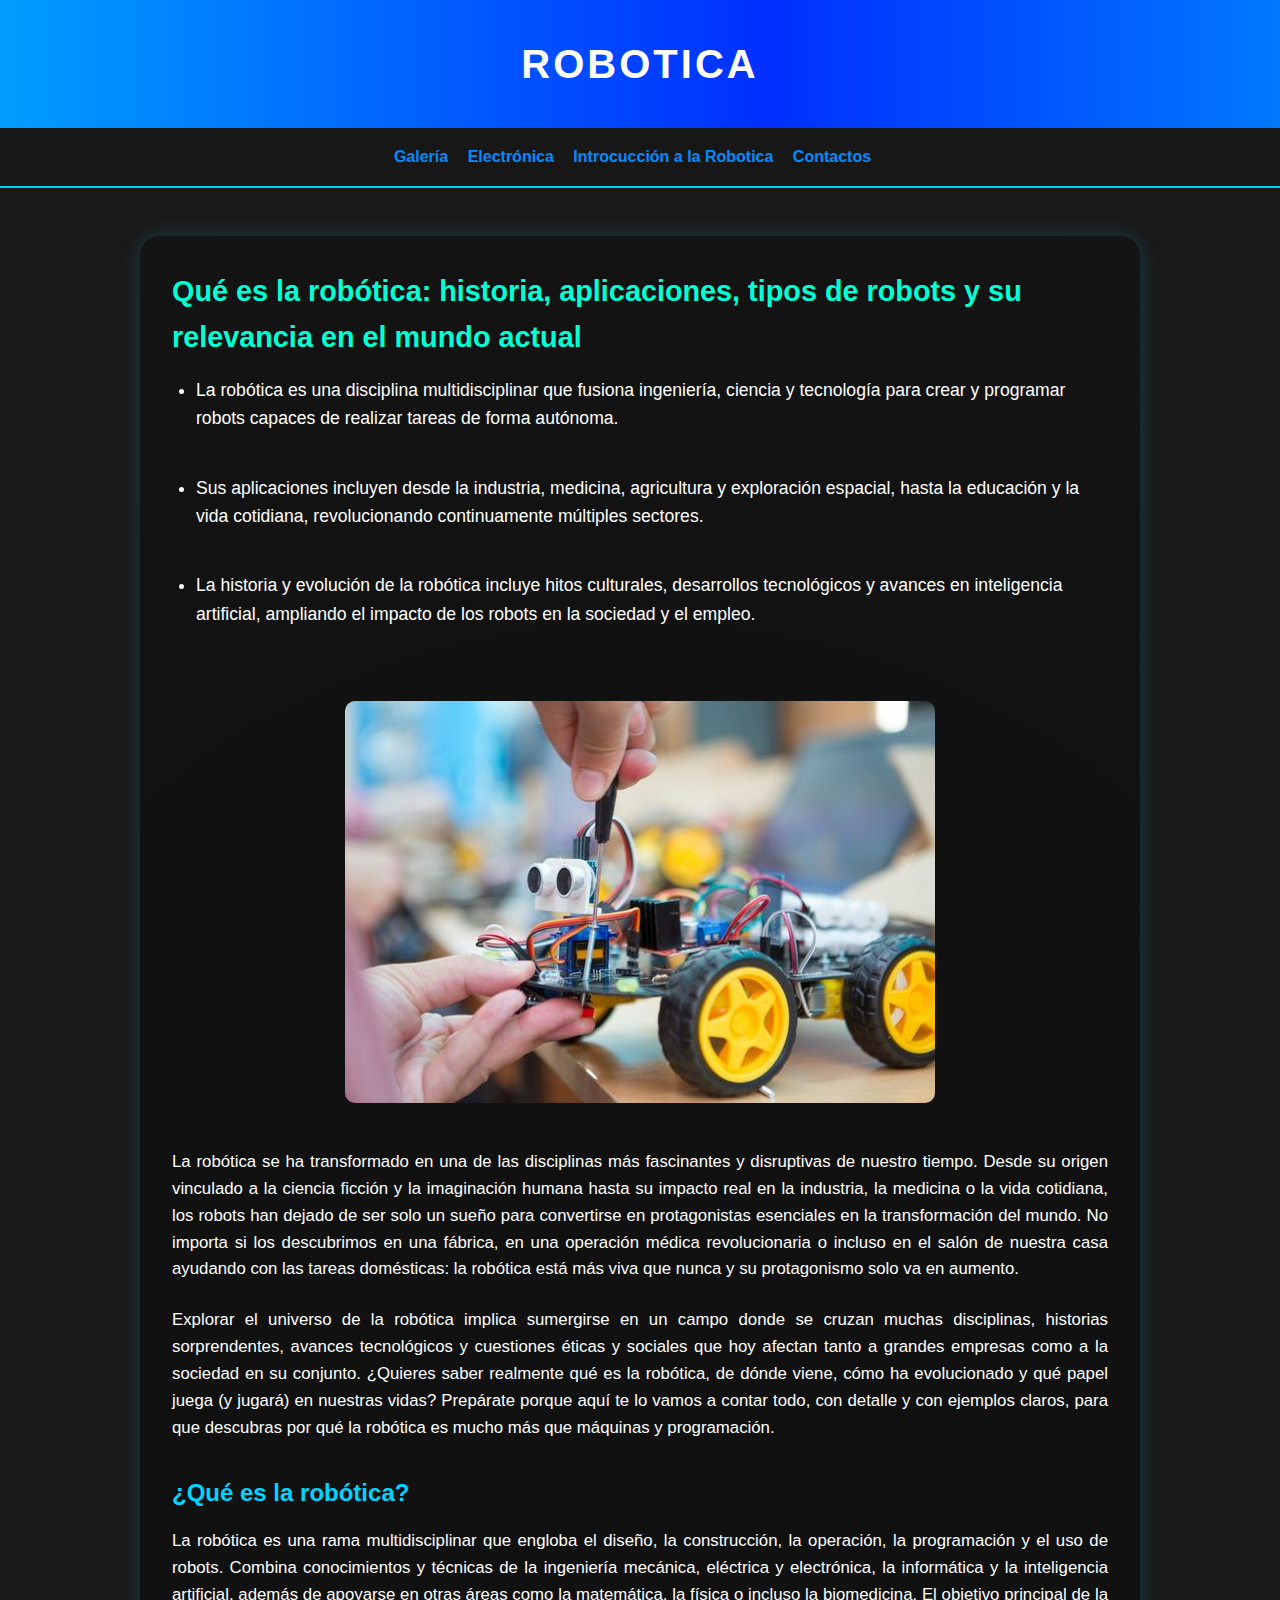
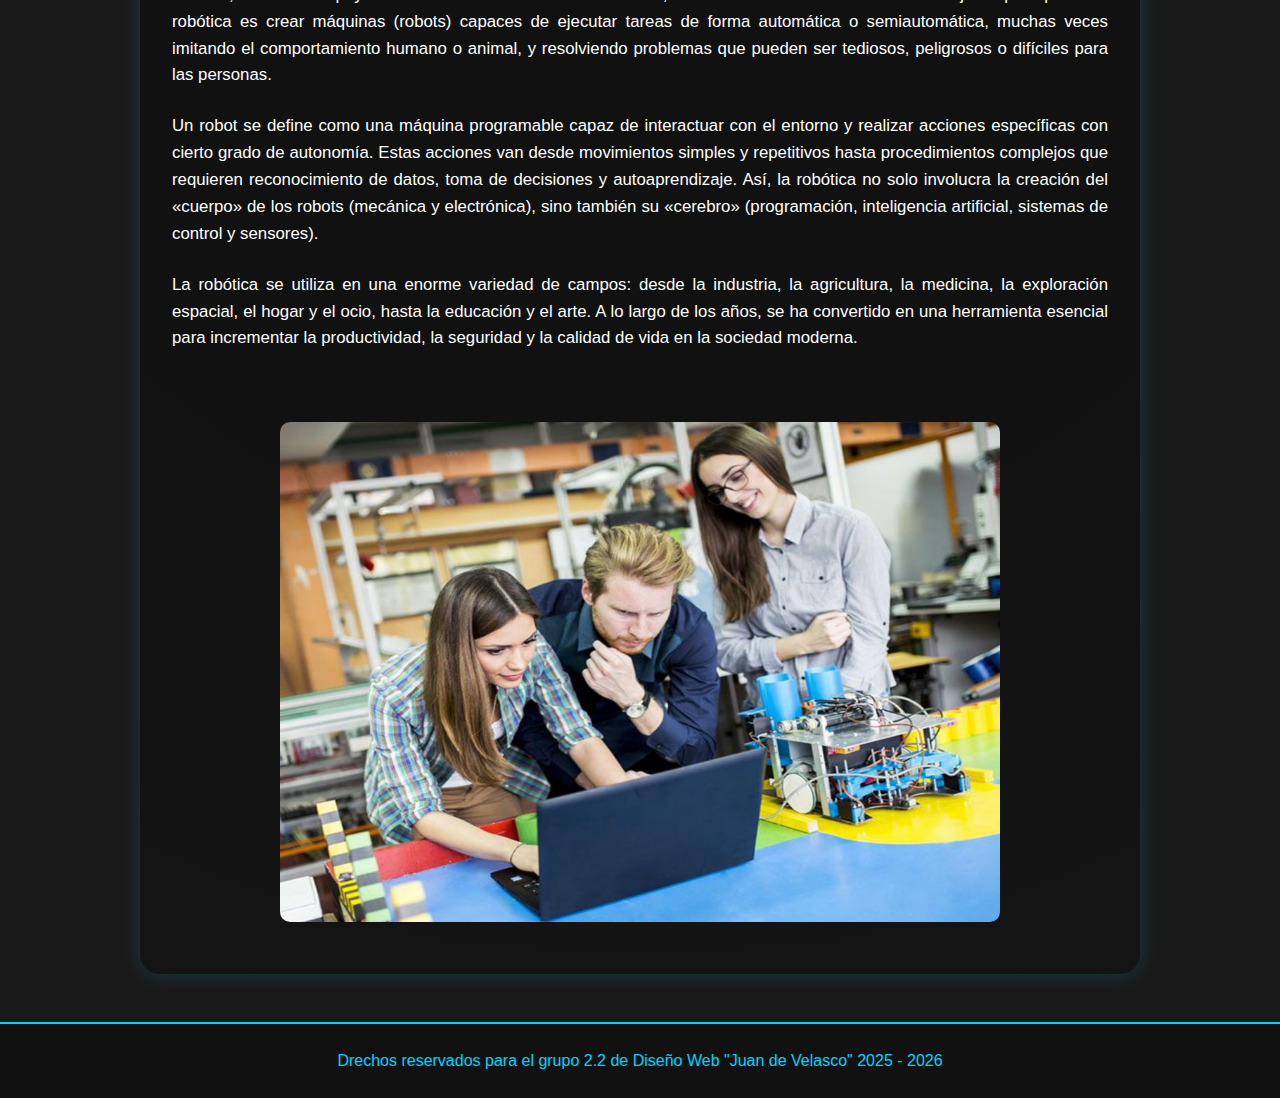
<file: index.html>
<!DOCTYPE html>
<html lang="en">
<head>
    <meta charset="UTF-8">
    <meta name="viewport" content="width=device-width, initial-scale=1.0">
    <title>Robotica</title>
    <link rel="stylesheet" href="estilos1.css">
</head>
<body>

    <header>
        <h1 class="titulo">Robotica</h1>
    </header>
        <nav>
            <ul>
                <a href="galeria.html">Galería</a>
                <a href="proyecto.html">Electrónica</a>
                <a href="robotica.html">Introcucción a la Robotica</a>
                <a href="hoja.html">Contactos</a>
            </ul>
        </nav>

        <section class="todo">
            <div>
                <h1>Qué es la robótica: historia, aplicaciones, tipos de robots y su relevancia en el mundo actual</h1>
                <ul>
                    <li>La robótica es una disciplina multidisciplinar que fusiona ingeniería, ciencia y tecnología
                         para crear y programar robots capaces de realizar tareas de forma autónoma.</li><br>
                    <li>Sus aplicaciones incluyen desde la industria, medicina, agricultura y exploración espacial,
                         hasta la educación y la vida cotidiana, revolucionando continuamente múltiples sectores.</li><br>
                    <li>La historia y evolución de la robótica incluye hitos culturales, desarrollos tecnológicos 
                        y avances en inteligencia artificial, ampliando el impacto de los robots en la sociedad y el empleo.</li><br>
                </ul>
                <img src="imagenes/001.jpg" alt="imagen ronotica" class="imagen">
                <br>
                <p class="parr">La robótica se ha transformado en una de las disciplinas más fascinantes y disruptivas de nuestro tiempo.
                     Desde su origen vinculado a la ciencia ficción y la imaginación humana hasta su impacto real en la industria,
                    la medicina o la vida cotidiana, los robots han dejado de ser solo un sueño para convertirse en 
                    protagonistas esenciales en la transformación del mundo. No importa si los descubrimos en una fábrica,
                    en una operación médica revolucionaria o incluso en el salón de nuestra casa ayudando con las tareas 
                    domésticas: la robótica está más viva que nunca y su protagonismo solo va en aumento.</p>

                <p class="parr">Explorar el universo de la robótica implica sumergirse en un campo donde se cruzan muchas 
                    disciplinas, historias sorprendentes, avances tecnológicos y cuestiones éticas y sociales 
                    que hoy afectan tanto a grandes empresas como a la sociedad en su conjunto. ¿Quieres saber 
                    realmente qué es la robótica, de dónde viene, cómo ha evolucionado y qué papel juega (y jugará)
                    en nuestras vidas? Prepárate porque aquí te lo vamos a contar todo, con detalle y con ejemplos claros,
                    para que descubras por qué la robótica es mucho más que máquinas y programación.</p>

                <h2>¿Qué es la robótica?</h2>
                <p class="parr">La robótica es una rama multidisciplinar que engloba el diseño, la construcción, la operación, 
                    la programación y el uso de robots. Combina conocimientos y técnicas de la ingeniería mecánica,
                    eléctrica y electrónica, la informática y la inteligencia artificial, además de apoyarse en otras
                    áreas como la matemática, la física o incluso la biomedicina. El objetivo principal de la robótica
                    es crear máquinas (robots) capaces de ejecutar tareas de forma automática o semiautomática,
                    muchas veces imitando el comportamiento humano o animal, y resolviendo problemas que pueden 
                    ser tediosos, peligrosos o difíciles para las personas.</p>

                    <p class="parr">Un robot se define como una máquina programable capaz de interactuar con el entorno y realizar 
                    acciones específicas con cierto grado de autonomía. Estas acciones van desde movimientos
                    simples y repetitivos hasta procedimientos complejos que requieren reconocimiento de datos,
                    toma de decisiones y autoaprendizaje. Así, la robótica no solo involucra la creación del
                    «cuerpo» de los robots (mecánica y electrónica), sino también su «cerebro» (programación,
                    inteligencia artificial, sistemas de control y sensores).</p>

                <p class="parr">La robótica se utiliza en una enorme variedad de campos: desde la industria, la agricultura,
                    la medicina, la exploración espacial, el hogar y el ocio, hasta la educación y el arte. 
                    A lo largo de los años, se ha convertido en una herramienta esencial para incrementar la 
                    productividad, la seguridad y la calidad de vida en la sociedad moderna.</p>

                    <br>

                <img src="imagenes/002.jpg" alt="imagen2" class="imagen2">
            </div>
        </section>
    <footer>
        <p>Drechos reservados para el grupo 2.2 de Diseño Web "Juan de Velasco" 2025 - 2026</p>
    </footer>
</body>

</html>
</file>
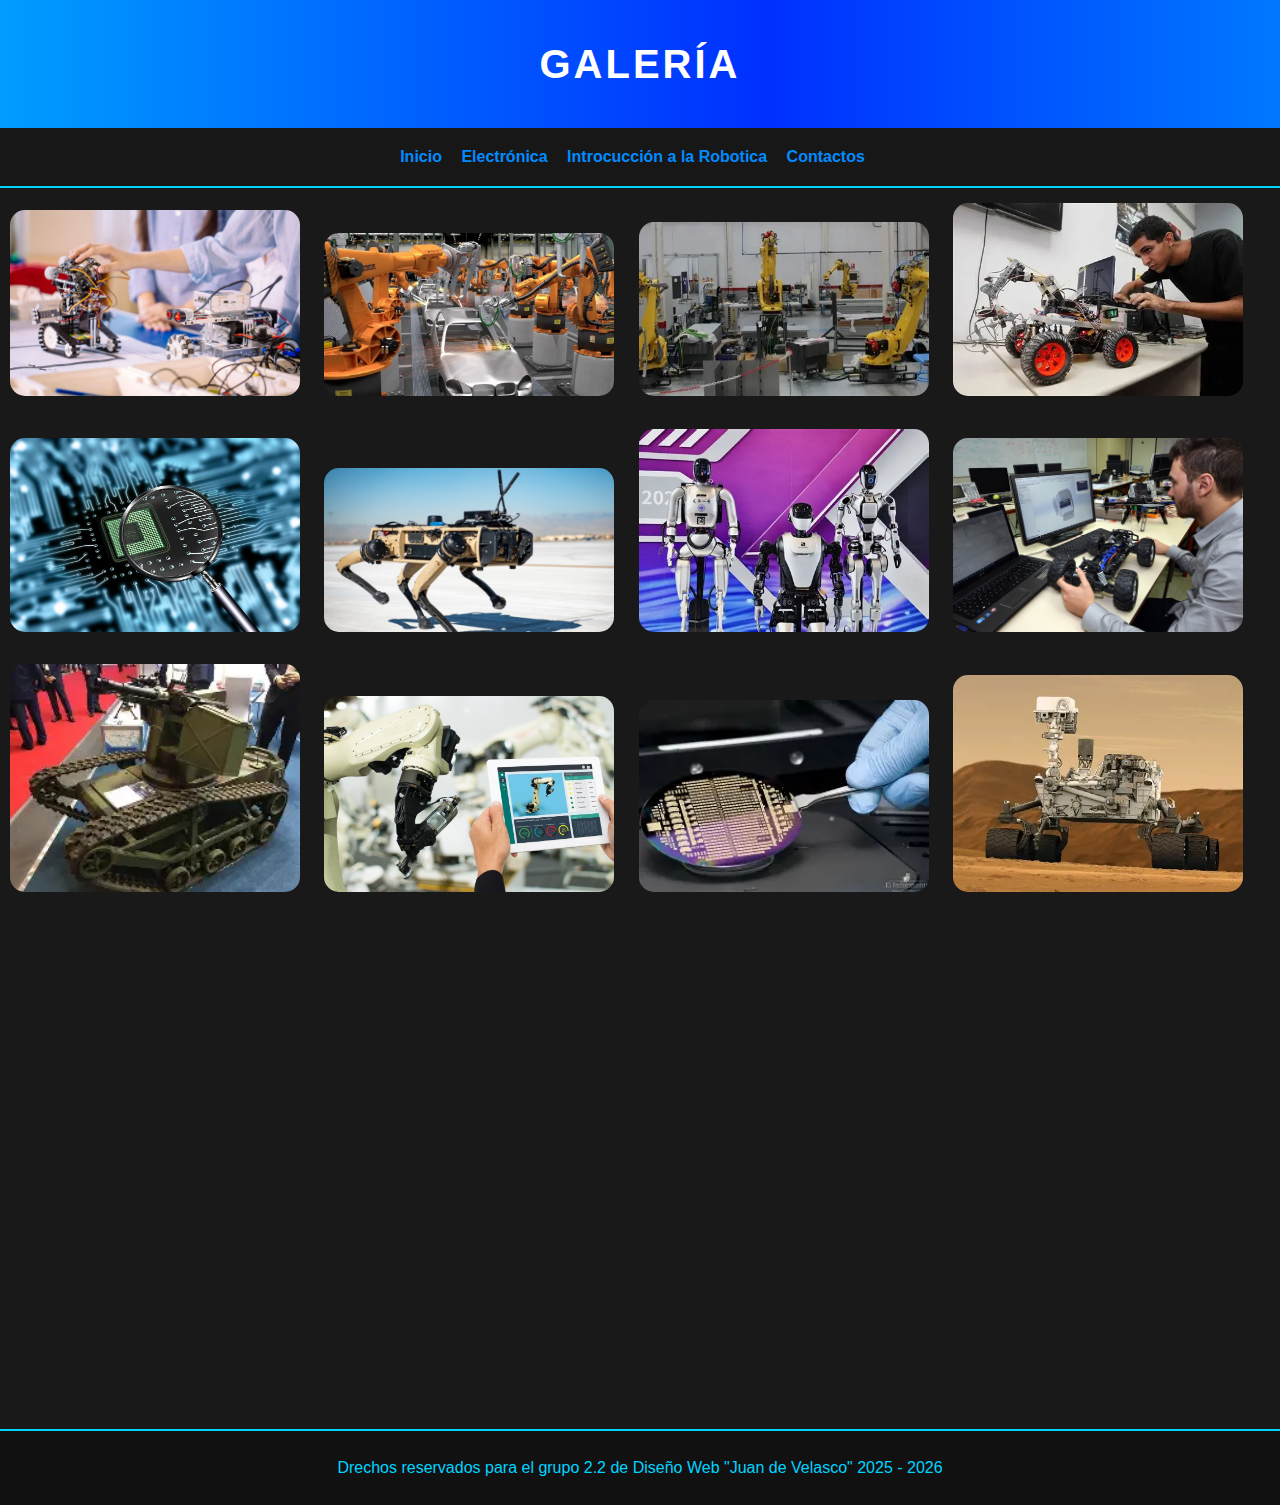
<file: galeria.html>
<!DOCTYPE html>
<html lang="en">
<head>
    <meta charset="UTF-8">
    <meta name="viewport" content="width=device-width, initial-scale=1.0">
    <title>Galeria</title>
    <link rel="stylesheet" href="estilos1.css">
</head>
<body>
    <header>
        <h1 class="titulo">Galería</h1>
    </header>
        <nav>
            <ul>
                <a href="index.html">Inicio</a>
                <a href="proyecto.html">Electrónica</a>
                <a href="robotica.html">Introcucción a la Robotica</a>
                <a href="hoja.html">Contactos</a>
            </ul>
        </nav>

        
            <img src="imagenes/003.jpeg" alt="" class="galeria12">
            <img src="imagenes/004.webp" alt="" class="galeria12">
            <img src="imagenes/005.webp" alt="" class="galeria12" >
            <img src="imagenes/006.webp" alt="" class="galeria12">
            <img src="imagenes/007.jpg" alt="" class="galeria12">
            <img src="imagenes/021.webp" alt="" class="galeria12" >
            <img src="imagenes/015.webp" alt="" class="galeria12" >
            <img src="imagenes/010.jpg" alt="" class="galeria12">
            <img src="imagenes/020.webp" alt="" class="galeria12">
            <img src="imagenes/014.jpg" alt="" class="galeria12">
            <img src="imagenes/008.webp" alt="" class="galeria12">
            <img src="imagenes/011.webp" alt="" class="galeria12">
        <div data-animar>
            <img src="imagenes/018.webp" alt="" class="galeria12">
            <img src="imagenes/016.jpeg" alt="" class="galeria12">
            <img src="imagenes/014.jpg" alt="" class="galeria12">
            <img src="imagenes/017.webp" alt="" class="galeria12">
            <img src="imagenes/019.webp" alt="" class="galeria12">
            <img src="imagenes/013.webp" alt="" class="galeria12">
            <img src="imagenes/012.webp" alt="" class="galeria12">
            <img src="imagenes/009.webp" alt="" class="galeria12">
        </div>
    <footer>
        <p>Drechos reservados para el grupo 2.2 de Diseño Web "Juan de Velasco" 2025 - 2026</p>
    </footer>
    <script src="script.js"></script>

</body>

</html>
</file>
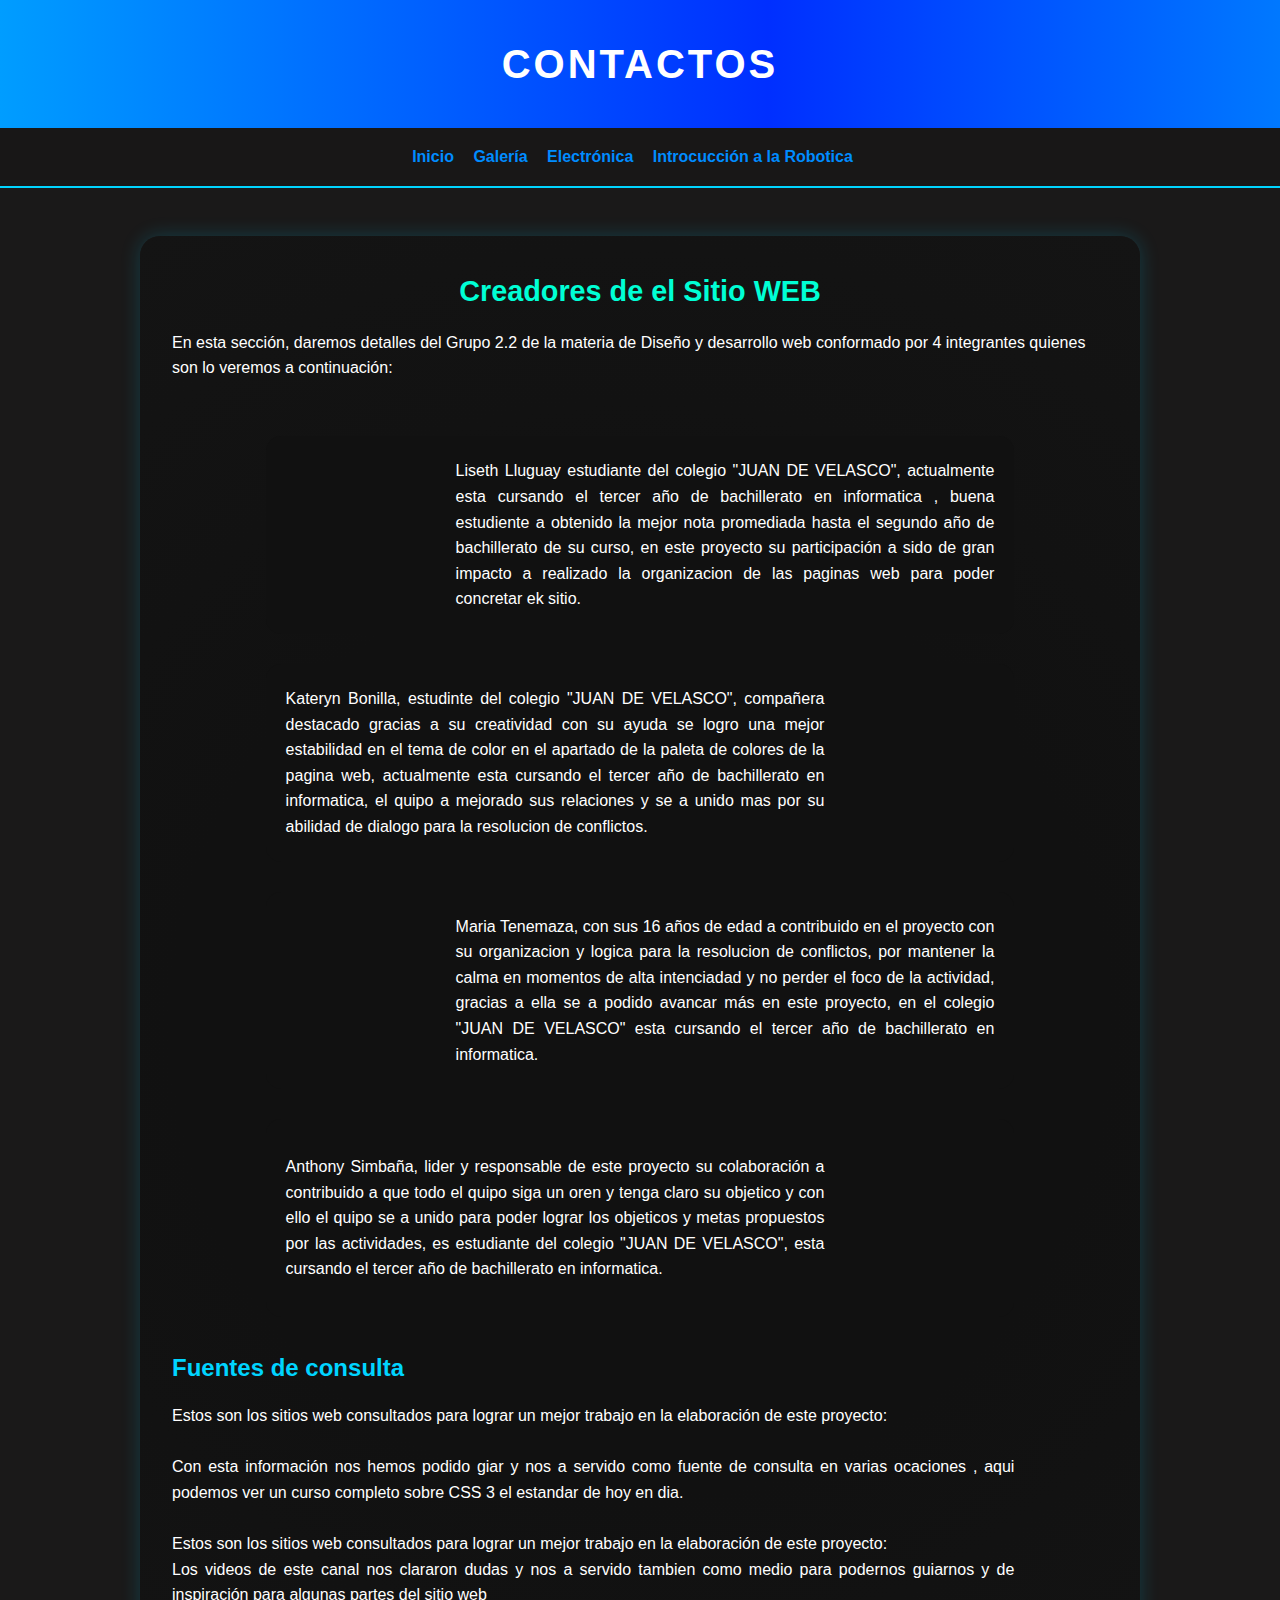
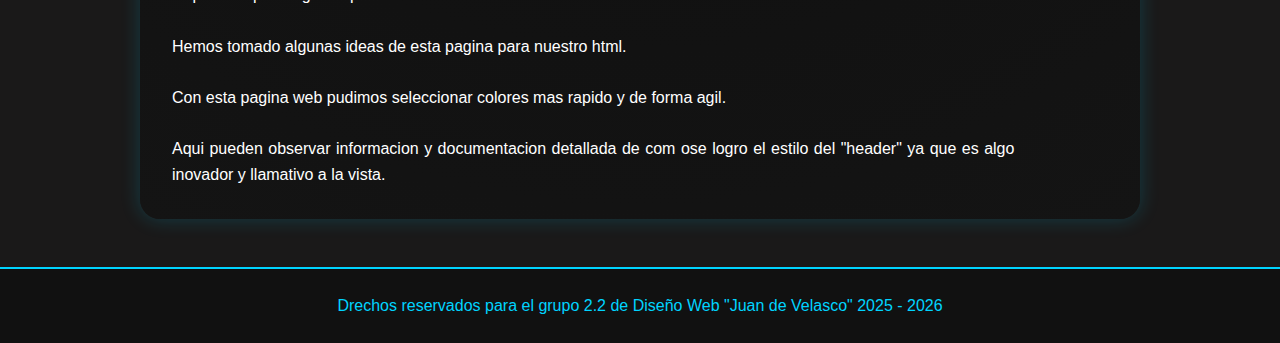
<file: hoja.html>
<!--en esta hoja van a ir referencias y tambien como una hoja de presentacion de los integrantes del grupo-->
<!DOCTYPE html>
<html lang="en">
<head>
    <meta charset="UTF-8">
    <meta name="viewport" content="width=device-width, initial-scale=1.0">
    <title>Contactos</title>
    <link rel="stylesheet" href="estilos1.css">
</head>
<body>
    
     <header>
        <h1 class="titulo">Contactos</h1>
    </header>
        <nav>
            <ul>
                <a href="index.html">Inicio</a>
                <a href="galeria.html">Galería</a>
                <a href="proyecto.html">Electrónica</a>
                <a href="robotica.html">Introcucción a la Robotica</a>
            </ul>
        </nav>

        <section class="todo" data-animar>
            <div class="texto">
                <h1>Creadores de el Sitio WEB</h1>
            </div>
            <div>
                <p>En esta sección, daremos detalles del Grupo 2.2 de la materia de Diseño y desarrollo web conformado por 4 integrantes quienes son
                    lo veremos a continuación:
                </p>
            </div>
            <br>
            <div class="curriculo">
                <div class="curr">
                    <img src="imagenes/liseth.jpg" alt="creadora 1" class="cur">
                </div>
                <div class="curtex">
                    <p>
                        Liseth Lluguay estudiante del colegio "JUAN DE VELASCO", actualmente esta cursando el tercer año de bachillerato en informatica
                        , buena estudiente a obtenido la mejor nota promediada hasta el segundo año de bachillerato de su curso,
                        en este proyecto su participación a sido de gran impacto a realizado la organizacion de las paginas web para poder
                        concretar ek sitio.
                    </p>
                </div>
            </div>

            <div class="curriculo2">
                <div class="curr">

                    <img src="imagenes/katy.jpg" alt="creadora 2" class="cur">

                </div>
                
                <div class="curtex">
                    <p>
                        Kateryn Bonilla, estudinte del colegio "JUAN DE VELASCO", compañera destacado gracias a su creatividad 
                        con su ayuda se logro una mejor estabilidad en el tema de color en el apartado de la paleta de colores de la
                        pagina web, actualmente esta cursando el tercer año de bachillerato en informatica, el quipo a mejorado sus 
                        relaciones y se a unido mas por su abilidad de dialogo para la resolucion de conflictos.
                    </p>
                </div>
            </div>

             <div class="curriculo">

                <div class="curr">
                    <img src="imagenes/maria.jpg" alt="creadora 3" class="cur">
                </div>

                <div class="curtex">
                    <p>
                        Maria Tenemaza, con sus 16 años de edad a contribuido en el proyecto con su organizacion y logica para la resolucion
                        de conflictos, por mantener la calma en momentos de alta intenciadad y no perder el foco de la actividad, gracias a ella
                        se a podido avancar más en este proyecto, en el colegio "JUAN DE VELASCO" esta cursando el tercer año de bachillerato en 
                        informatica.
                    </p>
                </div>
            </div>
            
            <div class="curriculo2">

                <div class="curr">

                    <img src="imagenes/03.jpg" alt="creadora 2" class="cur">

                </div>
                
                <div class="curtex">
                    <p>
                        Anthony Simbaña, lider y responsable de este proyecto su colaboración a contribuido a que todo el quipo siga un oren y tenga claro 
                        su objetico y con ello el quipo se a unido para poder lograr los objeticos y metas propuestos por las actividades, es estudiante
                        del colegio "JUAN DE VELASCO", esta cursando el tercer año de bachillerato en informatica.
                    </p>
                </div>
            </div>

            <div class="pipi">
                <h2>Fuentes de consulta</h2>
                <p>Estos son los sitios web consultados para lograr un mejor trabajo en la elaboración de este proyecto:</p> <br>
                <p class="consulta"><a href="https://www.w3schools.com/css/default.asp">Con esta información nos hemos podido giar y nos a servido como fuente de consulta en varias ocaciones
                    , aqui podemos ver un curso completo sobre CSS 3 el estandar de hoy en dia.
                </a></p>
            </div>

            <br>

            <div class="pipi">
                <p>Estos son los sitios web consultados para lograr un mejor trabajo en la elaboración de este proyecto:</p>
                <p class="consulta"><a href="https://www.youtube.com/@FaztTech/featured">Los videos de este canal nos clararon dudas y nos
                    a servido tambien como medio para podernos guiarnos y de inspiración para algunas partes del sitio web
                </a></p>
                <br>
            </div>

            <div class="pipi">
                <p class="consulta"><a href="https://www.w3schools.com/html/default.asp">Hemos tomado algunas ideas de esta pagina para nuestro html.
                </a></p>
            </div>

            <br>

            <div class="pipi">
                <p class="consulta"><a href="https://www.color-hex.com/color-wheel/">Con esta pagina web pudimos seleccionar colores mas rapido y de forma agil.
                </a></p>
            </div>

            <br>

            <div class="pipi">
                <p class="consulta"><a href="https://developer.mozilla.org/es/docs/Web/CSS/gradient/linear-gradient">Aqui pueden observar informacion y documentacion detallada
                    de com ose logro el estilo del "header" ya que es algo inovador y llamativo a la vista.
                </a></p>
            </div>
        </section>
    <footer>
        <p>Drechos reservados para el grupo 2.2 de Diseño Web "Juan de Velasco" 2025 - 2026</p>
    </footer>
    <script src="script.js"></script>
</body>
</html>
</file>
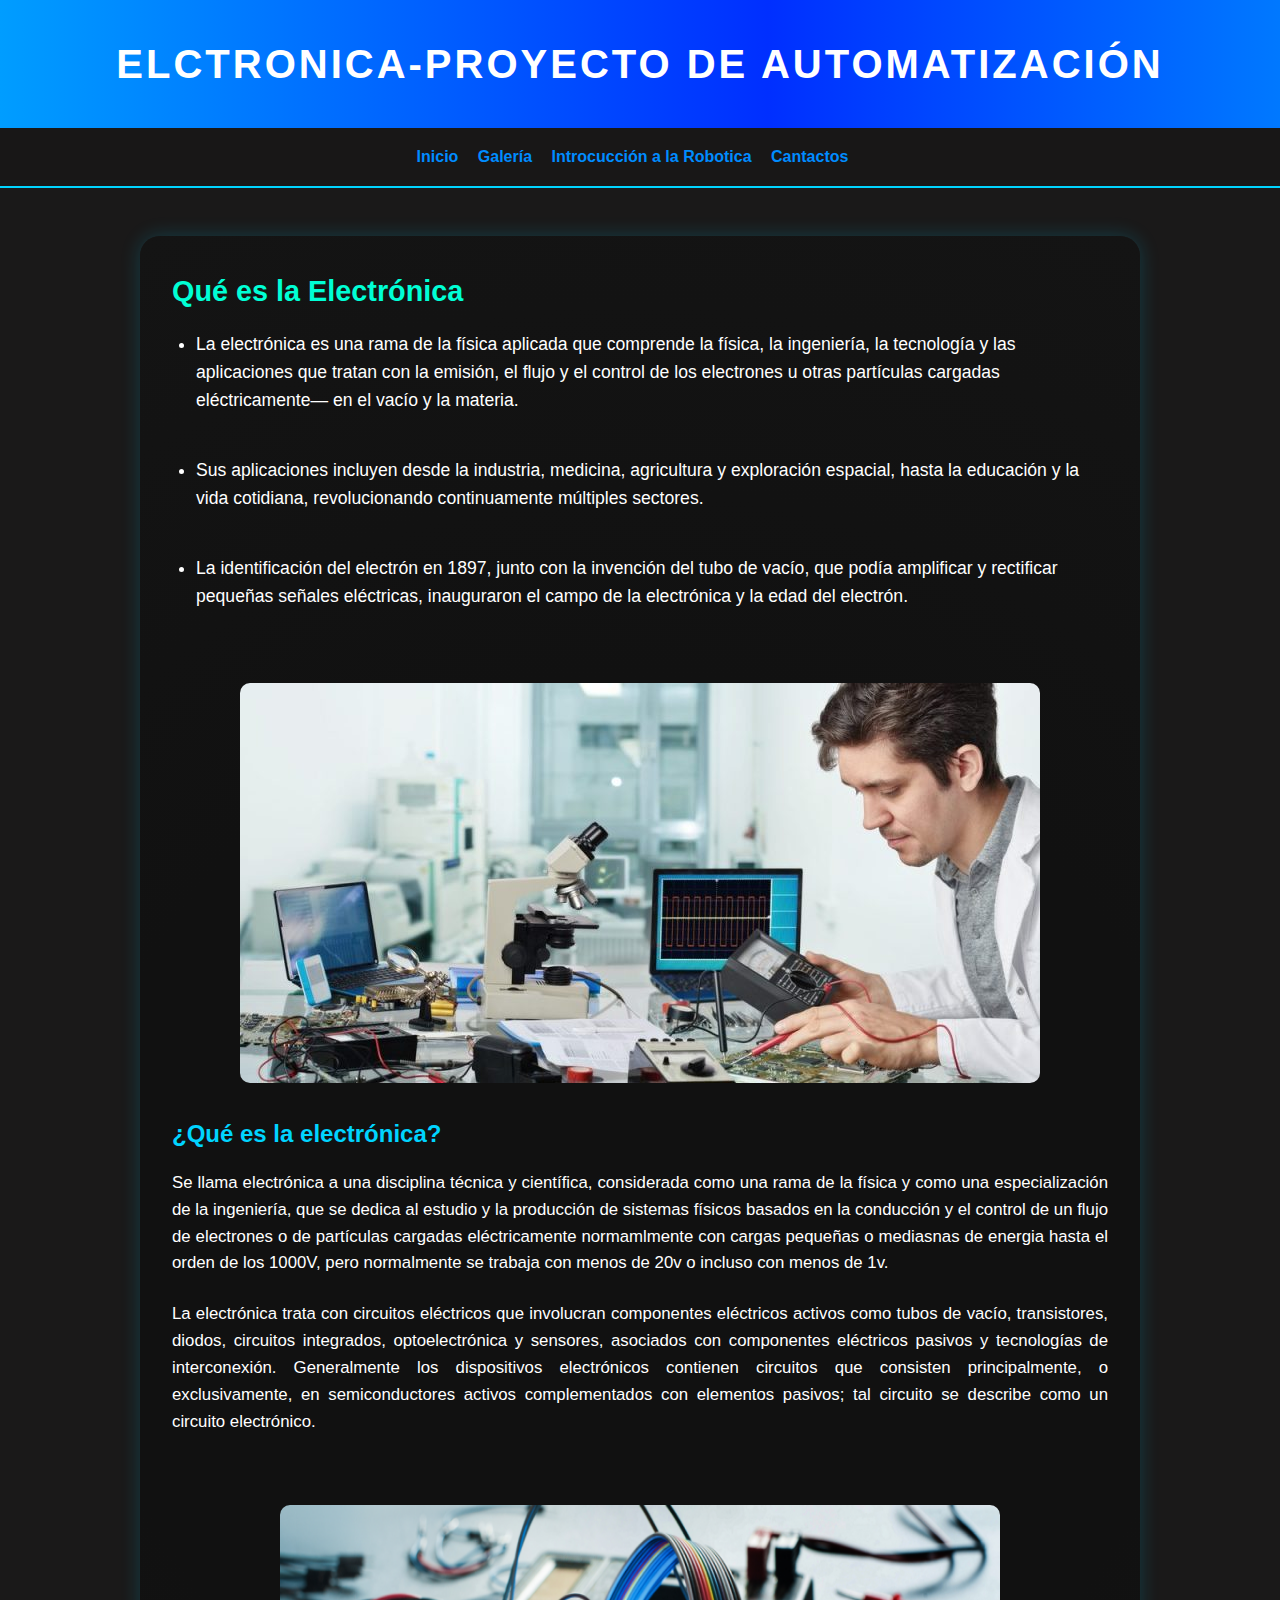
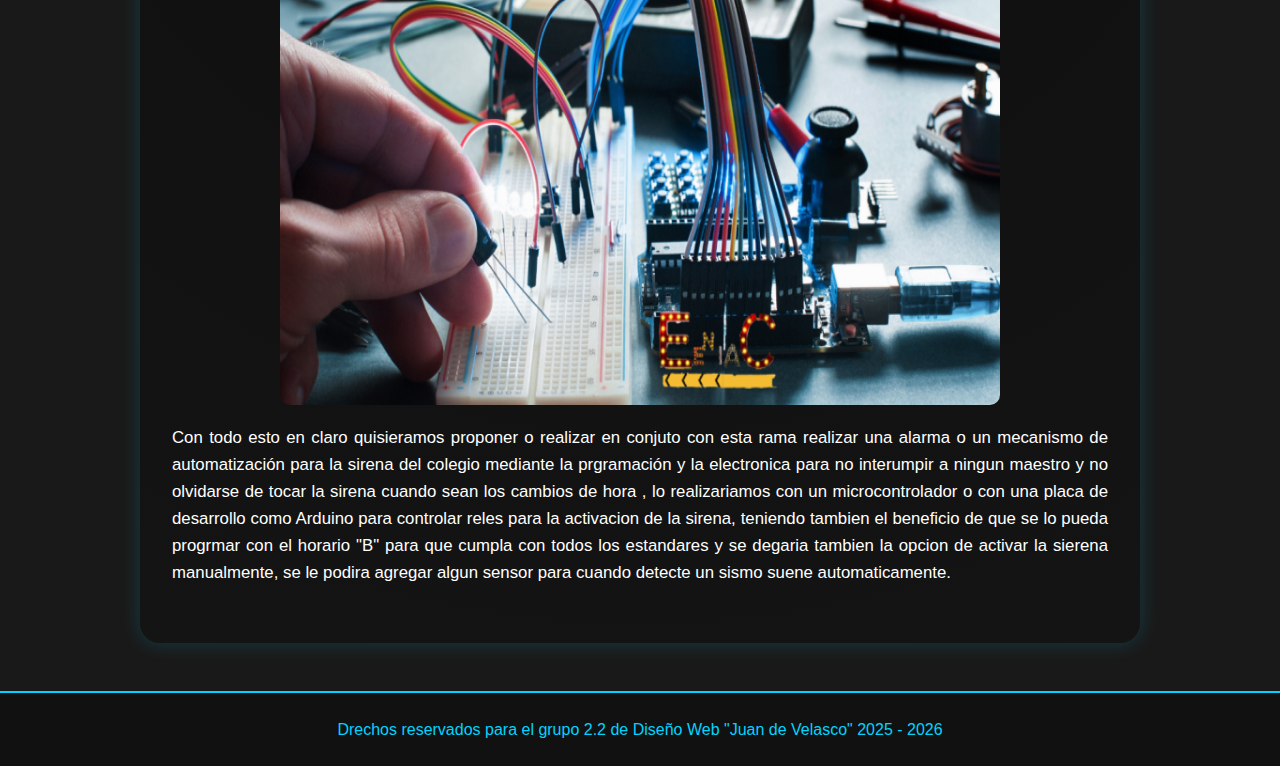
<file: proyecto.html>
<!DOCTYPE html>
<html lang="en">
<head>
    <meta charset="UTF-8">
    <meta name="viewport" content="width=device-width, initial-scale=1.0">
    <title>Proyecto</title>
    <link rel="stylesheet" href="estilos1.css">
</head>
<body>
    <header>
        <h1 class="titulo">Elctronica-Proyecto de automatización</h1>
    </header>
        <nav>
            <ul>
                <a href="index.html">Inicio</a>
                <a href="galeria.html">Galería</a>
                <a href="robotica.html">Introcucción a la Robotica</a>
                <a href="hoja.html">Cantactos</a>
            </ul>
        </nav>
        <section class="todo">
            <div>
                <h1>Qué es la Electrónica</h1>
                <ul>
                    <li>La electrónica es una rama de la física aplicada que comprende la física, la ingeniería, 
                        la tecnología y las aplicaciones que tratan con la emisión, el flujo y el control de los 
                        electrones u otras partículas cargadas eléctricamente— en el vacío y la materia.</li><br>
                    <li>Sus aplicaciones incluyen desde la industria, medicina, agricultura y exploración espacial,
                         hasta la educación y la vida cotidiana, revolucionando continuamente múltiples sectores.</li><br>
                    <li>La identificación del electrón en 1897, junto con la invención del tubo de vacío, que podía 
                        amplificar y rectificar pequeñas señales eléctricas, inauguraron el campo de la electrónica 
                        y la edad del electrón.</li><br>
                </ul>
                <img src="imagenes/e1.jpg" alt="imagen ronotica" class="imagene">

                <h2>¿Qué es la electrónica?</h2>

                <p class="parr">Se llama electrónica a una disciplina técnica y científica, considerada como una rama de la física 
                    y como una especialización de la ingeniería, que se dedica al estudio y la producción de sistemas físicos basados 
                    en la conducción y el control de un flujo de electrones o de partículas cargadas eléctricamente normamlmente con cargas 
                    pequeñas o mediasnas de energia hasta el orden de los 1000V, pero normalmente se trabaja con menos de 20v o incluso con 
                    menos de 1v.</p>

                    <p class="parr">La electrónica trata con circuitos eléctricos que involucran componentes eléctricos activos 
                    como tubos de vacío, transistores, diodos, circuitos integrados, optoelectrónica y sensores, asociados 
                    con componentes eléctricos pasivos y tecnologías de interconexión. Generalmente los dispositivos electrónicos 
                    contienen circuitos que consisten principalmente, o exclusivamente, en semiconductores activos complementados 
                    con elementos pasivos; tal circuito se describe como un circuito electrónico.</p>

                    <br>

                <img src="imagenes/e6.webp" alt="imagen2" class="imagen2">

                <p class="parr">Con todo esto en claro quisieramos proponer o realizar en conjuto con esta rama realizar 
                    una alarma o un mecanismo de automatización para la sirena del colegio mediante la prgramación y la electronica
                    para no interumpir a ningun maestro y no olvidarse de tocar la sirena cuando sean los cambios de hora 
                    , lo realizariamos con un microcontrolador o con una placa de desarrollo como Arduino para controlar reles
                    para la activacion de la sirena, teniendo tambien el beneficio de que se lo pueda progrmar con el horario
                    "B" para que cumpla con todos los estandares y se degaria tambien la opcion de activar la sierena manualmente, se 
                    le podira agregar algun sensor para cuando detecte un sismo suene automaticamente. 
                </p>
            </div>
        </section>
    <footer>
        <p>Drechos reservados para el grupo 2.2 de Diseño Web "Juan de Velasco" 2025 - 2026</p>
    </footer>
    
</body>
</html>
</file>
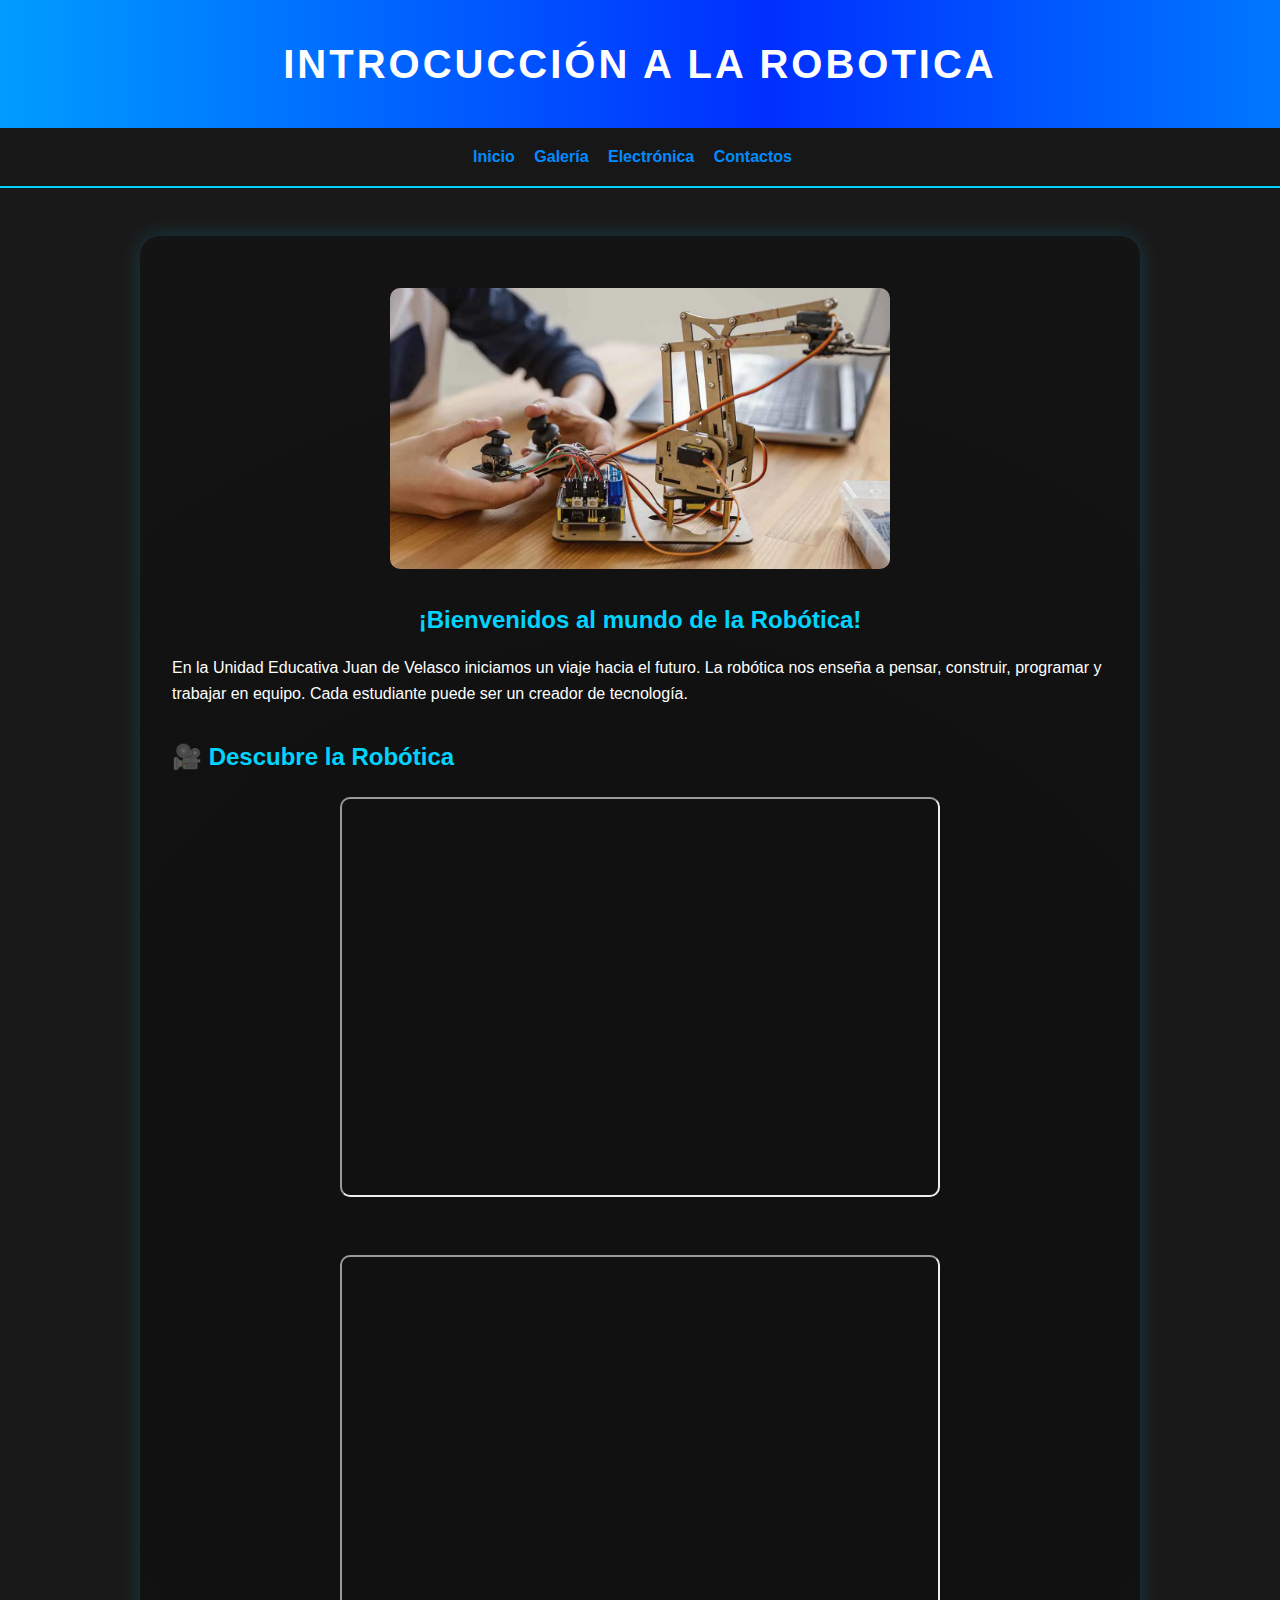
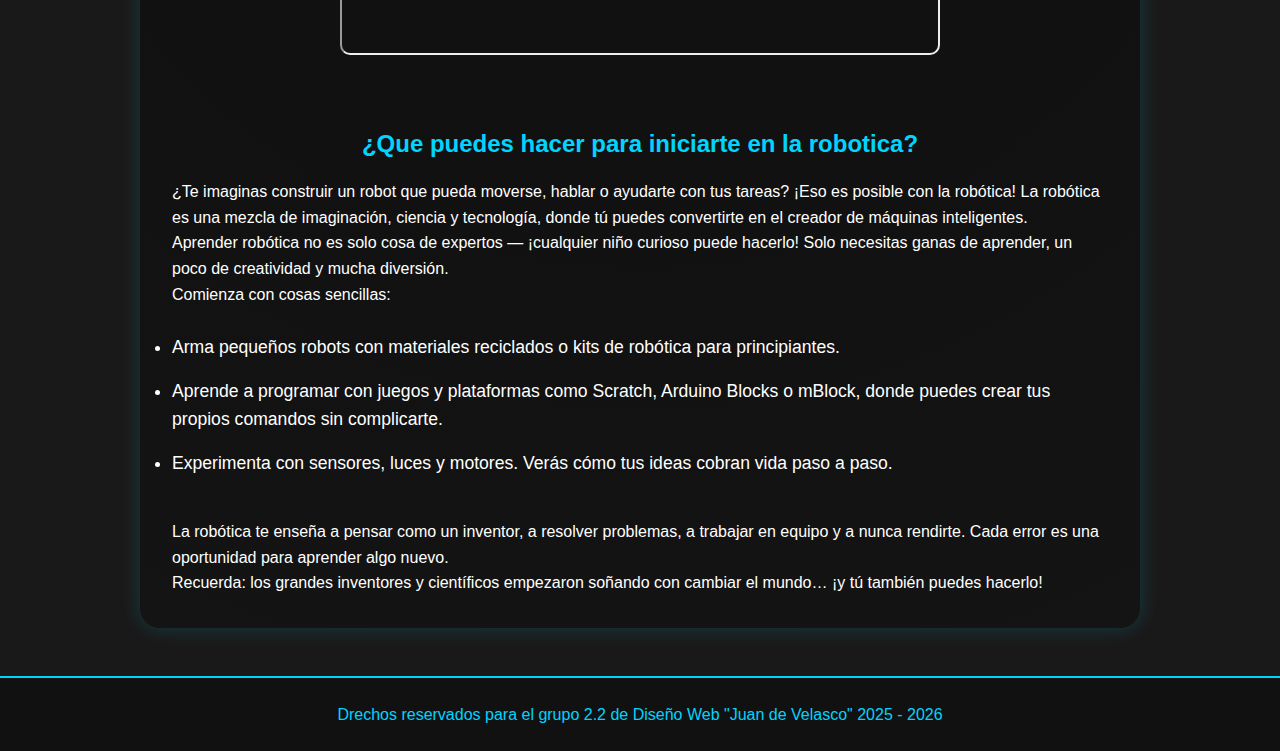
<file: robotica.html>
<!DOCTYPE html>
<html lang="en">
<head>
    <meta charset="UTF-8">
    <meta name="viewport" content="width=device-width, initial-scale=1.0">
    <title>Introcucción a la Robotica</title>
    <link rel="stylesheet" href="estilos1.css">
</head>
<body>
    <header>
        <h1 class="titulo">Introcucción a la Robotica</h1>
    </header>
        <nav>
            <ul>
                <a href="index.html">Inicio</a>
                <a href="galeria.html">Galería</a>
                <a href="proyecto.html">Electrónica</a>
                <a href="hoja.html">Contactos</a>
            </ul>
        </nav>
    <section class="todo">
        <section id="intro">
            <div class="contenedor">
                <img src="imagenes/curso-gratuito-de-robotica.webp" alt="Robot futurista" class="robot-img">
                <div class="texto">
                    <h2>¡Bienvenidos al mundo de la Robótica!</h2>
                    <p>
                        En la Unidad Educativa Juan de Velasco iniciamos un viaje hacia el futuro.
                        La robótica nos enseña a pensar, construir, programar y trabajar en equipo.
                        Cada estudiante puede ser un creador de tecnología.
                    </p>
                </div>
            </div>
        </section>

        <section id="videos">
            <h2>🎥 Descubre la Robótica</h2>
            <div class="video-container">
                <iframe src="https://www.youtube.com/embed/KpVGd_563KY?si=lzWevSLLw_TMLF5X" title="Robótica Educativa"></iframe>
            </div>

            <div class="video-container">
                <iframe src="https://www.youtube.com/embed/Dzj1jcQYHJ8?si=P7Cx9VGc0TzqFNRe" title="Aprendiendo con Robots"></iframe>
            </div>

        </section>

        <section>
            <h2 class="ya-estoy-cansado">¿Que puedes hacer para iniciarte en la robotica?</h2>
         <div >
            <p>
                ¿Te imaginas construir un robot que pueda moverse, hablar o ayudarte con tus tareas?
                ¡Eso es posible con la robótica! La robótica es una mezcla de imaginación, ciencia y tecnología, donde 
                tú puedes convertirte en el creador de máquinas inteligentes.
            </p>
            <p>
                Aprender robótica no es solo cosa de expertos — ¡cualquier niño curioso puede hacerlo! Solo necesitas 
                ganas de aprender, un poco de creatividad y mucha diversión.
            </p>
            <p>
                Comienza con cosas sencillas:
            </p>
            <br>
            <p class="lia">
                <li>Arma pequeños robots con materiales reciclados o kits de robótica para principiantes.</li>
                <li>Aprende a programar con juegos y plataformas como Scratch, Arduino Blocks o mBlock, donde puedes crear tus propios comandos sin complicarte.</li>
                <li>Experimenta con sensores, luces y motores. Verás cómo tus ideas cobran vida paso a paso.</li>
            </p>
                <br>
            <p>
                La robótica te enseña a pensar como un inventor, a resolver problemas, a trabajar en equipo y a 
                nunca rendirte. Cada error es una oportunidad para aprender algo nuevo.
            </p>
            <p>
                Recuerda: los grandes inventores y científicos empezaron soñando con cambiar el mundo… ¡y tú también puedes hacerlo!
            </p>

        </div>
        </section>
    </section>
    <footer>
        <p>Drechos reservados para el grupo 2.2 de Diseño Web "Juan de Velasco" 2025 - 2026</p>
    </footer>
</body>

</html>
</file>
<file: estilos1.css>
* {
    margin: 0;
    padding: 0;
    box-sizing: border-box;
    scroll-behavior: smooth;
    font-family: 'Poppins', sans-serif;
}

body {
    background-color: #1a1919;
    color: #fff;
    line-height: 1.6;
}

header {
    background: linear-gradient(90deg, #009dff, #002fff, #009dff, #5900ff, #4400ff, #009dff);
    background-size: 300% 300%;
    animation: gradient 8s ease infinite;
    text-align: center;
    padding: 2rem 1rem;
    box-shadow: 0 0 20px #00d4ff;
}

/*@keyframes gradient {
    0% { background-position: 0% 50%; }
    50% { background-position: 100% 50%; }
    100% { background-position: 0% 50%; }
}*//*esto si queremos dar animacion a los colores del titulo*/

.titulo {
    font-size: 2.5rem;
    color: #fff;
    text-transform: uppercase;
    letter-spacing: 3px;
    text-align: center;
}

nav {
    background-color: #181717;
    display: flex;
    justify-content: center;
    align-items: center;
    gap: 3rem;
    padding: 1rem;
    flex-wrap: wrap;
    border-bottom: 2px solid #00d4ff;
}

nav a {
    color: #008cff;
    text-decoration: none;
    font-weight: bold;
    transition: 0.3s;
    padding-right: 15px;
}

nav a:hover {
    color: #fff;
}

.todo {
    max-width: 1000px;
    margin: 3rem auto;
    padding: 2rem;
    background: radial-gradient(circle at center, #111111 50%, #141414 100%);
    border-radius: 20px;
    box-shadow: 0 0 20px #00d4ff33;
    transition: transform 0.3s ease;
}

.todo h1 {
    color: #00ffd5;
    font-size: 1.8rem;
    margin-bottom: 1rem;
}

.todo h2 {
    color: #00d4ff;
    margin-top: 2rem;
    margin-bottom: 1rem;
}

.todo ul {
    margin-left: 1.5rem;
    margin-bottom: 2rem;
}

.todo li {
    margin-bottom: 1rem;
    font-size: 1.1rem;
}

.parr {
    font-size: 1.05rem;
    text-align: justify;
    margin-bottom: 1.5rem;
}

footer {
    background-color: #111;
    color: #00d4ff;
    text-align: center;
    padding: 1.5rem;
    margin-top: 3rem;
    border-top: 2px solid #00d4ff;
}

.galeria12{
    margin-top: 5px;
    width: 310px;
    height: auto;
    border: 10px solid transparent;
    border-radius: 25px;
}

.imagene{
    display: block; 
    margin: 20px auto;
    border-radius: 10px;
}

.imagen2{
    width: 720px;
    height: 500px;
    display: block;
    margin: 20px auto;
    border-radius: 10px;
}

.imagen{
    display: block;
    margin: 20px auto;
    border-radius: 10px;
}

/* Animación al aparecer */
[data-animar] img {
  opacity: 0;
  transform: translateY(40px);
  transition: all 0.8s ease;
}

[data-animar] img.animar {
  opacity: 1;
  transform: translateY(0);
}

.robot-img {
    display: block;         /* hace que la imagen se comporte como bloque */
    margin: 20px auto;      /* centra horizontalmente *//*esto es muy raro pero util pase mucho tiempo sin poder centrar la imagen*/
    width: 500px;
    border-radius: 10px;
    /*position: absolute;
    top: 50%;
    left: 50%;
    transform: translate(-50%, -50%);*/
}

.robot-img:hover {
    transform: scale(1.1);
}

.texto h2{

    text-align: center;
}

.texto h1{
    text-align: center;
}

.video-container{
    padding-bottom: 18px;
}

.video-container iframe{

    display: block;
    margin: 20px auto;
    border-radius: 10px;
    width: 600px;
    height: 400px;
}

.ya-estoy-cansado{
    text-align: center;
}

.curriculo {
    width: 80%;
    margin: 30px auto;
    display: flex;                /* Coloca los elementos en una fila */
    align-items: center;          /* Centra verticalmente imagen y texto */
    background-color: #111;       /* (opcional) fondo */
    padding: 20px;
    border-radius: 15px;
    gap: 20px;                    /* Espacio entre imagen y texto */
    color: white;                 /* Color del texto */
}

.cur {
    width: 150px;
    height: 150px;
    object-fit: cover;            /* Mantiene proporción sin deformar */
    border-radius: 10px;
}

.curtex {
    flex: 1;                      /* Ocupa todo el espacio restante */
    font-size: 16px;
    line-height: 1.6;
    text-align: justify;
}
/*esto es para la derecha*/

.curriculo2 {
    width: 80%;
    margin: 30px auto;
    display: flex;
    align-items: center;
    justify-content: space-between;
    flex-direction: row-reverse; /*Cambia el orden: imagen a la derecha  util porque es mas facil que andar cambiando todo*/
    background-color: #111;
    padding: 20px;
    border-radius: 15px;
    gap: 20px;
    color: white;
}

.pipi{
    width: 90%;
    text-align: justify;
    line-height: 1.6;
}

.consulta a{
    text-decoration: none;
    color: white;
}

/*cuando una imagen como la que utilize es 1043 x 1043 y puse 100px en width la imagen desaparecia y me demore pero asido porque 
la imagen estaba muy pequeña y cubiendolo a 150px en width ya se arreglo*/
@media (max-width: 768px) {
    .titulo {
        font-size: 2rem;
    }
    nav {
        flex-direction: column;
        gap: 1rem;
    }
    .todo {
        margin: 1rem;
        padding: 1rem;
    }
    .robot-img{
        width: 380px;
    }
    .curriculo {
    width: 80%;
    margin: 30px auto;
    display: flex;
    align-items: center;
    background-color: #111;
    padding: 20px;
    border-radius: 15px;
    gap: 20px;
    color: white;
}

.cur {
    width: 150px;
    height: 150px;
    object-fit: cover;
    border-radius: 10px;
}

.curtex {
    flex: 1;
    font-size: 16px;
    line-height: 1.6;
    text-align: justify;
}

}
</file>
